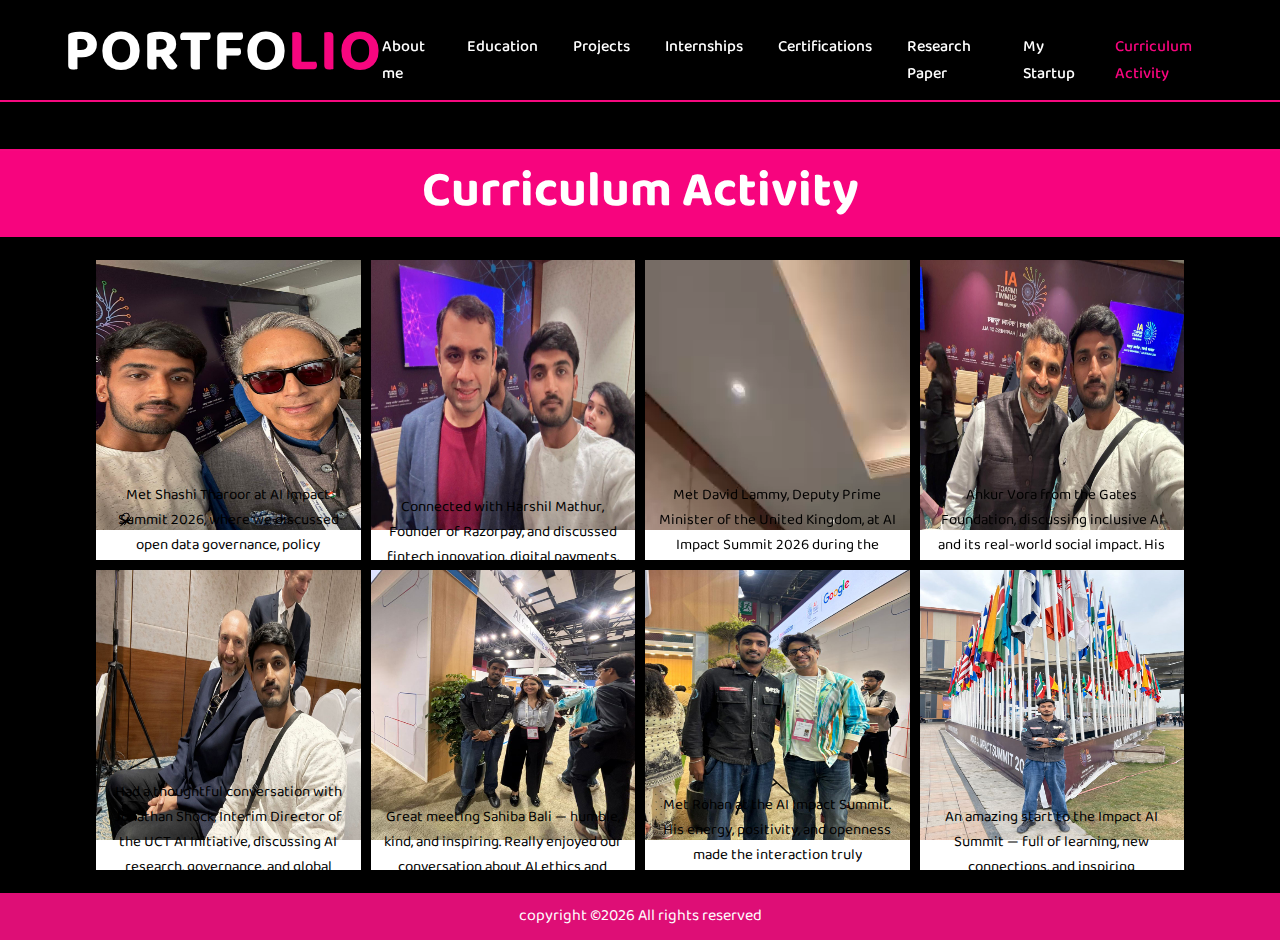
<file: Curriculum.html>
<!DOCTYPE html>
<html lang="en">

<head>
    <meta charset="UTF-8">
    <meta name="viewport" content="width=device-width, initial-scale=1.0">
    <title>Curriculum activity</title>

    <link href="https://fonts.googleapis.com/css2?family=Baloo+Bhaijaan+2:wght@400..800&display=swap" rel="stylesheet">
    <link rel="stylesheet" href="style.css">
</head>

<body>

    <!-- YOUR ORIGINAL HEADER (UNCHANGED) -->
    <header>
        <nav class="navbar" style=" padding: 10px 5%;">
            <nav>
                <h3 class="logo">PORTFO<span>LIO</span></h3>
            </nav>

            <ul class="links">
                <li><a href="index.html">About me</a></li>
                <li><a href="edu.html">Education</a></li>
                <li><a href="proj.html">Projects</a></li>
                <li><a href="intern.html">Internships</a></li>
                <li><a href="certificate.html">Certifications</a></li>
                <li><a href="research.html">Research Paper </a></li>
                <li><a href="startup.html">My Startup </a></li>
                <li><a href="#" class="active1">Curriculum Activity</a></li>
            </ul>
        </nav>

        <div class="headline">
            <marquee>Welcome to Curriculum Activity panel | PLAYED FOR VCA 4 YEAR | ALSO HAVING INTEREST IN OTHER Curriculum</marquee>
        </div>
    </header>

    <!-- Heading -->
    <div class="name">
        <h2>Curriculum Activity</h2>
    </div>

    <!-- SAME GRID NAME -->
    <div class="grid2">

        <div class="items">
            <img src="shashi.jpeg" alt="Shashi Tharoor">
            <p>Met Shashi Tharoor at AI Impact Summit 2026, where we discussed open data governance, policy frameworks, and the future of responsible AI in India.</p>
        </div>

        <div class="items">
            <img src="harshil.jpeg" alt="harshil">
            <p>Connected with Harshil Mathur, Founder of Razorpay, and discussed fintech innovation, digital payments, and the evolving startup ecosystem</p>
        </div>

        <!-- VIDEO (WILL ALIGN PROPERLY) -->
        <div class="items">
            <video controls>
                <source src="davidlammy.mp4" type="video/mp4">
            </video>
            <p>Met David Lammy, Deputy Prime Minister of the United Kingdom, at AI Impact Summit 2026 during the session on Inclusive AI. The discussion focused on linguistic diversity</p>
        </div>

        <div class="items">
            <img src="ankurvora.jpeg" alt="Ankur Vora">
            <p>Ankur Vora from the Gates Foundation, discussing inclusive AI and its real-world social impact. His humility and clarity made the discussion especially meaningful.</p>
        </div>

        <div class="items">
            <img src="jonathanshock.jpeg" alt="Jonathan Shock">
            <p>Had a thoughtful conversation with Jonathan Shock, Interim Director of the UCT AI Initiative, discussing AI research, governance, and global collaboration. An inspiring academic leader with a truly humble presence.</p>
        </div>

        <div class="items">
            <img src="sahibabali.jpeg" alt="Sahiba Bali">
            <p>Great meeting Sahiba Bali — humble, kind, and inspiring. Really enjoyed our conversation about AI ethics and inclusive innovation.</p>
        </div>

        <div class="items">
            <img src="rohan.jpeg" alt="Rohan">
            <p>Met Rohan at the AI Impact Summit. His energy, positivity, and openness made the interaction truly memorable. Always inspiring to connect with such amazing people.</p>
        </div>
        <div class="items">
            <img src="aisummit.jpeg" alt="aisummit">
            <p>An amazing start to the Impact AI Summit — full of learning, new connections, and inspiring discussions about the future of AI.
      </p>
        </div>

       


        
    </div>

    <footer>
        copyright &copy;2026 All rights reserved
    </footer>

</body>

</html>
</file>
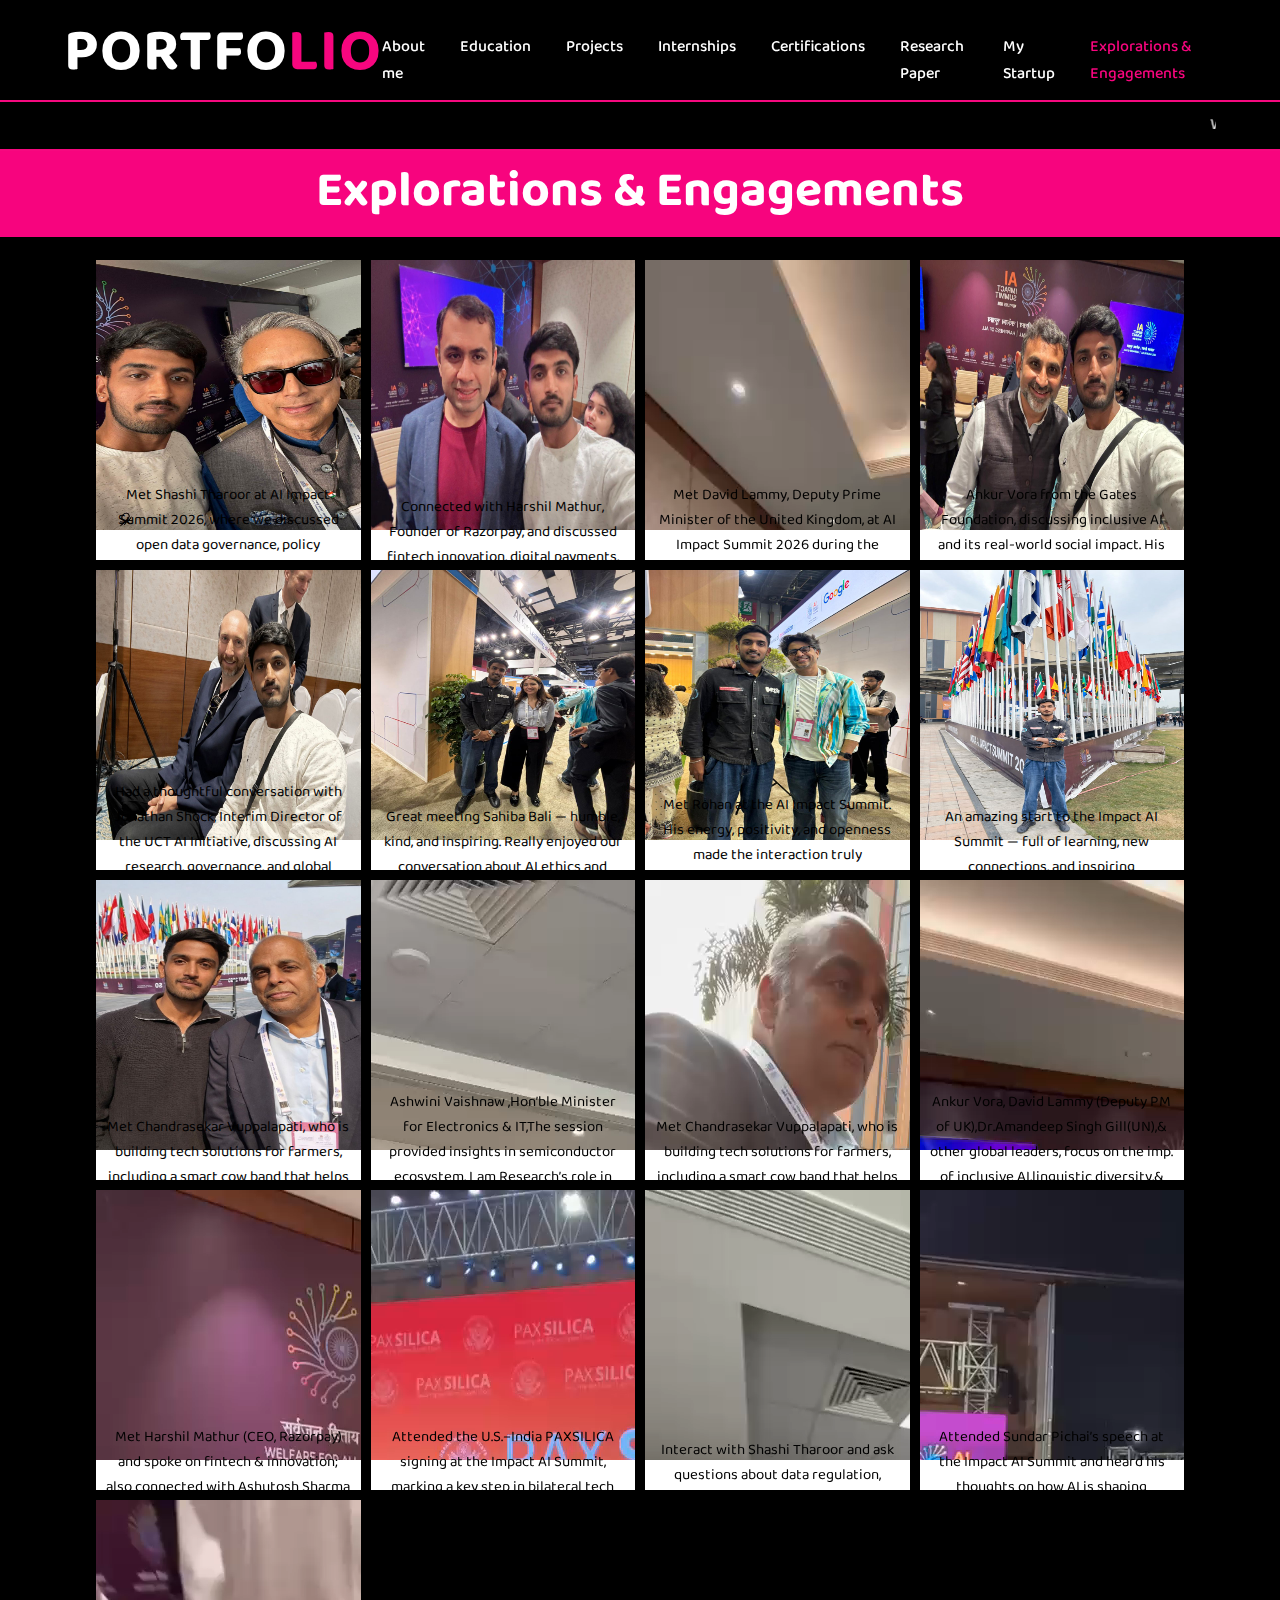
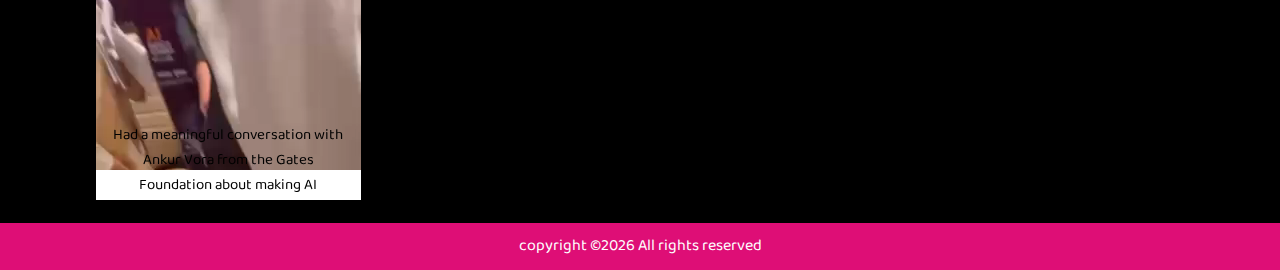
<file: Explorations & Engagements.html>
<!DOCTYPE html>
<html lang="en">

<head>
    <meta charset="UTF-8">
    <meta name="viewport" content="width=device-width, initial-scale=1.0">
    <title>Explorations & Engagements
    </title>

    <link href="https://fonts.googleapis.com/css2?family=Baloo+Bhaijaan+2:wght@400..800&display=swap" rel="stylesheet">
    <link rel="stylesheet" href="style.css">
</head>

<body>

    <!-- YOUR ORIGINAL HEADER (UNCHANGED) -->
    <header>
        <nav class="navbar" style=" padding: 10px 5%;">
            <nav>
                <h3 class="logo">PORTFO<span>LIO</span></h3>
            </nav>

            <ul class="links">
                <li><a href="index.html">About me</a></li>
                <li><a href="edu.html">Education</a></li>
                <li><a href="proj.html">Projects</a></li>
                <li><a href="intern.html">Internships</a></li>
                <li><a href="certificate.html">Certifications</a></li>
                <li><a href="research.html">Research Paper </a></li>
                <li><a href="startup.html">My Startup </a></li>
                <li><a href="#" class="active1">Explorations & Engagements</a></li>
            </ul>
        </nav>

        <div class="headline">
            <marquee>Welcome to Explorations & Engagements panel | PLAYED FOR VCA 4 YEAR | ALSO HAVING INTEREST IN OTHER Curriculum</marquee>
        </div>
    </header>

    <!-- Heading -->
    <div class="name">
        <h2>Explorations & Engagements</h2>
    </div>

    <!-- SAME GRID NAME -->
    <div class="grid2">

        <div class="items">
            <img src="shashi.jpeg" alt="Shashi Tharoor">
            <p>Met Shashi Tharoor at AI Impact Summit 2026, where we discussed open data governance, policy frameworks, and the future of responsible AI in India.</p>
        </div>

        <div class="items">
            <img src="harshil.jpeg" alt="harshil">
            <p>Connected with Harshil Mathur, Founder of Razorpay, and discussed fintech innovation, digital payments, and the evolving startup ecosystem</p>
        </div>

        <!-- VIDEO (WILL ALIGN PROPERLY) -->
        <div class="items">
            <video controls>
                <source src="davidlammy.mp4" type="video/mp4">
            </video>
            <p>Met David Lammy, Deputy Prime Minister of the United Kingdom, at AI Impact Summit 2026 during the session on Inclusive AI. The discussion focused on linguistic diversity</p>
        </div>

        <div class="items">
            <img src="ankurvora.jpeg" alt="Ankur Vora">
            <p>Ankur Vora from the Gates Foundation, discussing inclusive AI and its real-world social impact. His humility and clarity made the discussion especially meaningful.</p>
        </div>

        <div class="items">
            <img src="jonathanshock.jpeg" alt="Jonathan Shock">
            <p>Had a thoughtful conversation with Jonathan Shock, Interim Director of the UCT AI Initiative, discussing AI research, governance, and global collaboration. An inspiring academic leader with a truly humble presence.</p>
        </div>

        <div class="items">
            <img src="sahibabali.jpeg" alt="Sahiba Bali">
            <p>Great meeting Sahiba Bali — humble, kind, and inspiring. Really enjoyed our conversation about AI ethics and inclusive innovation.</p>
        </div>

        <div class="items">
            <img src="rohan.jpeg" alt="Rohan">
            <p>Met Rohan at the AI Impact Summit. His energy, positivity, and openness made the interaction truly memorable. Always inspiring to connect with such amazing people.</p>
        </div>
        <div class="items">
            <img src="aisummit.jpeg" alt="aisummit">
            <p>An amazing start to the Impact AI Summit — full of learning, new connections, and inspiring discussions about the future of AI.
      </p>
        </div>
        <div class="items">
            <img src="chandrashekhar.jpeg" alt="chandrashekhar">
            <p>Met Chandrasekar Vuppalapati, who is building tech solutions for farmers, including a smart cow band that helps monitor cattle health through data.
      </p>
        </div>
        <div class="items">
            <video controls>
                <source src="ashwinivaishnav.mp4" type="video/mp4">
            </video>
            <p>Ashwini Vaishnaw ,Hon’ble Minister for Electronics & IT,The session provided insights in semiconductor ecosystem, Lam Research’s role in enabling global chip manufacturing  India’s growing vision </p>
        </div>
        <div class="items">
            <video controls>
                <source src="demo chandrashekhar.mp4" type="video/mp4">
            </video>
            <p>Met Chandrasekar Vuppalapati, who is building tech solutions for farmers, including a smart cow band that helps monitor cattle health through data.</div>

        <div class="items">
            <video controls>
                <source src="discussdavid lammy.mp4" type="video/mp4">
            </video>
            <p>Ankur Vora, David Lammy (Deputy PM of UK),Dr.Amandeep Singh Gill(UN),& other global leaders, focus on the imp. of inclusive AI,linguistic diversity,& ensuring AI benefits every community.
     </div>
        <div class="items">
            <video controls>
                <source src="harshilvideo.mp4" type="video/mp4">
            </video>
            <p> Met Harshil Mathur (CEO, Razorpay) and spoke on fintech & innovation; also connected with Ashutosh Sharma and Terah Lyons. </div>     
        <div class="items">
            <video controls>
                <source src="paxsilica.mp4" type="video/mp4">
            </video>
            <p>Attended the U.S.–India PAXSILICA signing at the Impact AI Summit, marking a key step in bilateral tech collaboration.</div>
        <div class="items">
            <video controls>
                <source src="queshashitharoor.mp4" type="video/mp4">
            </video>
            <p>Interact with Shashi Tharoor and ask questions about data regulation, policy, and the future of AI in India.</div>
        <div class="items">
            <video controls>
                <source src="sunderpichai.mp4" type="video/mp4">
            </video>
            <p>Attended Sundar Pichai’s speech at the Impact AI Summit and heard his thoughts on how AI is shaping everyday life and global progress.</div>
        <div class="items">
            <video controls>
                <source src="talkankoor.mp4" type="video/mp4">
            </video>
            <p> Had a meaningful conversation with Ankur Vora from the Gates Foundation about making AI accessible and beneficial for everyone.</div>




    </div>

    <footer>
        copyright &copy;2026 All rights reserved
    </footer>

</body>

</html>
</file>
<file: style.css>
@import url('https://fonts.googleapis.com/css2?family=Protest+Riot&display=swap');


body{
    font-family: "Baloo Bhaijaan 2", sans-serif;
    font-weight: 300;
    font-style: normal;
    background-color: black;
}
* {
    margin: 0;
    padding: 0;
    box-sizing: border-box;
}

/* Entities */

    /* navbar */
    .header {
        position: absolute;
        width: 100%;
    }
    
    .navbar {
        display: flex;
        position: fixed;
        z-index: 101;
        left: 0px;
        top: 0px;
        align-items: center;
        width: 100%;
        height: 100px;
        margin: 0 auto;
        justify-content: space-between;
        background-color: #000;
    }

    .navbar .menu-btn {
        display: none;
        color: #fff;
        cursor: pointer;
        font-size: 1.5rem;
    }

    .navbar .links {
        display: flex;
        list-style: none;
        gap: 35px;
        padding-top: 22px;
    }

    .navbar .links .close-btn {
        color: #000;
        display: none;
        cursor: pointer;
        position: absolute;
        right: 20px;
        top: 20px;
        font-size: 1.5rem;
    }

    .navbar .links a {
        color: #fff;
        text-decoration: none;
        font-size: 1rem;
        font-weight: 500;
    }
    
    .navbar .links a:hover {
        color: rgb(247, 5, 126) !important;
        border: none !important;
    }

    .active1{
        color: rgb(247, 5, 126) !important;
    }
    /* marquee  */
    .headline{
        display: flex;
        margin-top: 100px;
        padding: 0px 5%;
        border-bottom: 2px solid rgb(246, 9, 127);
        border-top: 2px solid rgb(246, 9, 127);
        background-color: black;
        justify-content: center;
        text-align: center;
        align-items: center;
        
    }
    marquee{
        background-color: black;
        color: white;
        font-weight: bolder;
        padding: 10px 5%;
        margin-bottom: 0px;
    }
    /* name = portfolio */
    nav {
        display: flex;
        padding-top: 60px;
                
    }
    
    .logo {
        color: white;
        font-size: 60px;
        letter-spacing: 1px;
        cursor: pointer;
    }
    /* Heading */
    .name h2{
        background-color: rgb(247, 4, 126);
        display: flex;
        text-align: center;
        align-items: center;
        justify-content: center;
        font-size: 50px;
        color: white;
    }

    span {
        color: rgb(247, 6, 127);
    }
    h1 {
        color: white;
        margin: 20px 0px 20px;
        font-size: 60px;
    }
    h3 {
        color: white;
        font-size: 25px;
        margin-bottom: 50px;
    }
    h4 {
        color: rgba(252, 247, 252, 0.8);
        letter-spacing: 2px;
        font-size: 20px;
    }
    h5 {
        color: white;
        font-size: 23px;
        margin-bottom: 20px;
    }
    a:hover {
        background-color: transparent;
        /* border: 2px solid #f9004d; */
        cursor: pointer;
    }
    .cv:hover {
        background-color: transparent;
        border: 2px solid #f9004d;
        cursor: pointer;
    }
    @media (max-width: 1100px){
        .navbar :is(.menu-btn, .links .close-btn) {
            display: block;
            color: white;
            
        }

        .navbar {
            z-index: 101;
            padding: 10px 5% !important;
            justify-content: space-between;
            

        }

        .navbar .links {
            position: fixed;
            left: -100%;
            top: 0;
            width: 80%;
            display: block;
            padding-top: 60px;
            padding-left: 5% !important;
            height: 100vh;
            background: #000;
            transition: 0.2s ease;
        }

        .navbar .links.show-menu {
            left: 0;
            z-index: 101;
        }

        .navbar .links a {
            color: #e5e3e3;
            display: inline-flex;
            margin: 20px 0;
            font-size: 1.2rem;
           
        }
    }
    @media (max-width: 950px) {   
        h1 {
            color: white;
            margin: 5px !important;
            margin-left: 0px !important;
            font-size: 22px !important;
        }
        h3 {
            color: white;
            font-size: 20px !important;
        }
        h4 {
            color: rgba(252, 247, 252, 0.8);
            font-size: 12px !important;
        }
        h5 {
            color: white;
            font-size: 17px !important;
           
        }
        .name h2{
            background-color: rgb(247, 4, 126);
            display: flex;
            text-align: center;
            align-items: center;
            justify-content: center;
            font-size: 25px !important;
            color: white;
        }
    }


/* About Section */

    /* content & Education section */

    .container{
    display: flex;
    padding: 4%;
    background-color: black;
    justify-content: center;
    text-align: center;
    align-items: center; 
    }

    .container .col{
     padding: 15px 10px ;
     background-color: rgb(34, 33, 33);
     height: 300px;
     max-width: 340px;
     margin: 1%;
     margin-bottom: 2%;
     border-radius: 15px;

    }
    .container .col h5{
     font-size: 20px;
     line-height: 20px;
    }
    .container .col p{
     color: rgb(253, 250, 250);
     font-size: 17px;
     line-height: 20px;
    }
    .container1{
    
    }
    .content {
        position: relative;
        top: 20%;
        left: 5%;
        /* transform: translateY(-50%); */
    }
    .content a {
        background-color: #f9004d;
        color: white;
        text-decoration: none;
        border: 2px solid transparent;
        font-weight: bold;
        padding: 5px 10px;
        border-radius: 10px;
        transition: .4s;
    }
    .home{
        max-width: 60%;
    }
    .home p{
        color: white;
    }
    .person{
        font-size: 30px;
    }
    .cv{
        text-decoration: none;
        color: white;
        font-size: 15px;
        background-color: #f9007c;
        padding: 3px 10px;
        border-radius: 5px;
        text-align: center;
        cursor: pointer;
        justify-content: center;
        align-items: center;
    }
    @media (max-width: 950px){
    .container{
        display: flex;
        padding: 4%;
        background-color: black;
        justify-content: center;
        text-align: center;
        align-items: center;
        flex-direction: column; 
    }

    .container .col{
        padding: 15px 28px  !important;
        background-color: white;
        height: 280px !important;
        max-width: 300px !important;
        border-radius: 15px;
    }

    .container .col h5{
        font-size: 16px !important;
        line-height:17px !important;
    }

    .container .col p{
        color: black;
        font-size: 14px !important;
        line-height:17px !important;
    }
    
    .container .col{
        padding: 15px 28px  !important;
        background-color: white;
        height: 280px !important;
        max-width: 300px !important;
        border-radius: 15px;
    }

    .container .col h5{
        font-size: 16px !important;
        line-height:17px !important;
    }

    .container .col p{
        color: black;
        font-size: 14px !important;
        line-height:17px !important;
    }
    
    .socialmedia {
        display: flex;
    }
    .socialmedia a {
        width: 20px;
        height: 20px;
        display: flex;
        align-items: center;
        justify-content: center;
        background: #010101;
        border-radius: 5px;
        margin: 5px 5px !important;
        color: white;
        text-decoration: none;
        font-size: 10px !important;
    }
    .socialmedia a:hover {
        transform: scale(1.2);
        transition-duration: 0.1s;
    }
    }
    @media screen and (max-width:600px) {
        .home{
            max-width: 100%;
        }
        .person{
            font-size: 15px;
        }
        .image{
            width: 100px !important;
        }
        .text1{
            text-align: justify;
            font-size: 14px;
        }
        .cv{
            text-decoration: none;
            color: white;
            font-size: 10px !important;
            
            background-color: #f9007c;
            padding: 3px 10px;
            border-radius: 5px;
            text-align: center;
            cursor: pointer;
            justify-content: center;
            align-items: center;
        }
    }

    /* Skills */

    .skills{
        display: flex;
        color: white;
        justify-content: center;
        align-items: center;
        flex-direction: column;
    }
    .skills ul{
        display: flex;
        list-style: none;
        gap: 20px;
        
    }
    .skills ul li{
        /* border-bottom: 2px solid rgb(7, 247, 7); */
        color: rgb(7, 247, 7);
        margin-bottom: 10px;
    }
    /* .skills ul li:hover{
        color: yellow;
        cursor: pointer;
        border-bottom: 2px solid #f9007c;

    } */

    @media (max-width: 950px){
        .skills{
            display: flex;
            color: white;
            justify-content: center;
            align-items: center;
            flex-direction: column;
        }
        .skills ul{
            display: flex;
            list-style: none;
            width: 95%;
            overflow: scroll;
            margin: auto;
            padding-bottom: 10px;
            gap: 20px;
        }
        .skills ul li{
            color: rgb(9, 253, 9);
            display: flex;
        }
    }

    /* contact  */

    .contact {
        position: relative;
        width: 100% ;
        height: 200px ;
        background: #101010;
        display: flex;
        flex-direction: column;
        align-items: center;
        justify-content: center;
        color: white;
    }
    .contact h5 {
        color: white;
        margin-bottom: 0px ;
    }
    .contact .end {
        color: rgb(222, 14, 118);
        bottom: 15px;
        font-size: 15px ;
        display: flex;
        text-align: center;
    }
    .end ::target-text {
        color: white;
        cursor: pointer;
    }
    .socialmedia {
        display: flex;
    }
    .socialmedia a {
        width: 20px;
        height: 20px;
        display: flex;
        align-items: center;
        justify-content: center;
        background: #010101;
        border-radius: 5px;
        margin: 22px 15px;
        color: white;
        text-decoration: none;
        font-size: 30px ;
    }
    .socialmedia a:hover {
        transform: scale(1.2);
        transition-duration: 0.1s;
    }
    @media (max-width: 950px){
        .contact {
            position: relative;
            width: 100% !important;
            height: 120px !important;
            background: #101010;
            display: flex;
            flex-direction: column;
            align-items: center;
            justify-content: center;
            color: white;
        }
        
        .contact p {
            font-size: 10px !important;
            color: rgb(221, 212, 212);
            margin-bottom: 2px !important;
            font-weight: bold;
        }
           
        .contact .end {
            color: rgb(222, 14, 118);
            bottom: 15px;
            font-size: 7px !important;
            display: flex;
            text-align: center;
        }
        
        .end ::target-text {
            color: white;
            cursor: pointer;
        }
    }


/* Education Section  */
    
    /* .container {
        alredy in about section
    } */
    .col:hover {
        border: 2px solid #f9007c;
        transform: scale(1.02);
        transition-duration: 1s;
    }

/* Project Section  */

    /* grid = project, intern, certificate */
    .grid{
         width: 90%;
         margin: 30px auto 23px auto;
         display: grid;
         gap: 20px;
         grid-template-columns: 1fr 1fr 1fr;
    }

    .projgif{
        display: flex;
        width: 30%;
        margin: auto;
    }
    .item1{
        padding: 20px;
        height: 170px;
        display: flex;
        flex-direction: column;
        position: relative;     
        text-align: justify;
        line-height: 20px;
        font-weight: 700px;
        border-radius:5px;
        background-color: whitesmoke;
        overflow: hidden;
    }
    .proj-title{
        text-align: center;
        top: 10px;
        left: 25px;
        height: 25px;
        font-size: 16px;
    }
    .item1 p{
        position: absolute;
        top: 40px;
        left: 5px;
        display: flex;
        font-size: 14px;
        padding: 15px;
        flex-direction: column;
        line-height: 18px;
    }
    .item1 button{
        position: absolute;
        bottom: 0;
        left: 0;
        width: 100%;
        padding: 5px;
        border: none;
        border-radius: 5px;
        cursor: pointer;
    } 
    .item1:hover{
        transform: scale(1.05);
        transition: transform 1s linear;
        border: 2px solid #f9007c;
    }
    .item1 button a{
        text-decoration: none;
        color: #f9007c;
    }
    .item1 button a:hover{
        text-decoration: none;
        color: darkgreen;
        border: none;
        outline: none;
    }
    @media screen and (Max-width: 700px) {
        .grid{
            width: 90%;
            margin: 30px auto 23px auto;
            display: grid;
            gap: 20px;
            grid-template-columns: 1fr ;
        } 
        .projgif{
            display: flex;
            width: 100%;
            /* margin-bottom: 0px; */
            margin: auto;
        }
    }
    @media screen and (min-width: 701px)and (Max-width: 950px) {
        .grid{
            width: 90%;
            margin: 30px auto 23px auto;
            display: grid;
            gap: 20px;
            grid-template-columns: 1fr 1fr;
        }    
    }

/* Intern Section  & certificate section */

    /* content  */
    .item{
         padding: 20px;
         height: 130px;
         display: flex;
         position: relative;     
         text-align: center;
         font-weight: 700px;
         border-radius:5px;
         background-color: whitesmoke;
         overflow: hidden;   
    } 
    .item img{
        position: absolute;
        left: 5px;
        top: 5px;
        width: 90px;
        height: 90px;
        border-radius: 5px;
    }
    .item-title{
        position: absolute;
        top: 5px;
        margin-right: 5px;
        display: flex;
        left: 100px;
        line-height: 20px;
        height: 70px;
        font-size: 14px;
        flex-direction: column;
        text-align: left;
    }
    .item-title b:first-child{
        font-size: 15px;
    }
    .item button{
        position: absolute;
        bottom: 0;
        left: 0;
        width: 100%;
        padding: 5px;
        border: none;
        border-radius: 5px;
        cursor: pointer;
    } 
    .item:hover{
        transform: scale(1.05);
        transition: transform 1s linear;
        border: 2px solid #f9007c;
    }
    .item button a{
        text-decoration: none;
        color: #f9007c;
    }
     .item button a:hover{
        text-decoration: none;
        color: darkgreen;
        border: none;
        outline: none;
    
    }

/* Research Paper */

    /* content  */
    section a{
        text-decoration: none;
        background-color: #f9007c;
        color: white;
        margin: 5px;
        padding: 0px 5px;
        border-radius: 5px;
        line-height: 30px;
        cursor: pointer;
        font-size: 12px;
    }
    section .research img{
        width: 200px !important;
        border-radius: 15px 15px 15px 15px;
    }
    section a:hover{
        text-decoration: none;
        background-color: #d3056c;
        color: white;
        border: none;
    }
    .about {
        background-repeat: no-repeat;
        background-size: cover;
        width: 100%;
        padding: 20px 5%;
        background-color: black;
        overflow: hidden;
    }
    .about img {
        height: auto;
        width: 300px;
        border-radius: 15px 15px 15px 15px;
    }
    .image{
        border-radius: 50% !important;

    }
    .about-text {
        /* width: px; */
        padding: 0px 100px ;
        text-align: justify;
    }
    .main {
        width: 100%;
        max-width: 100%;
        margin: 0 auto;
        display: flex;
        align-items: center;
        justify-content: space-around;
    }
    .about-text h2 {
        color: white;
        font-size: 75px;
        text-align: center;
        text-transform: capitalize;
        margin-bottom: 10px;
    }
    .about-text h6 {
        color: white;
        text-align: center;
        font-size: 15px;
        margin-bottom: 25px;
    }
    .about-text p {
        color: #fcfc;
        letter-spacing: 1px;
        line-height: 28px;
        font-size: 18px;
        margin-bottom: 5px;
    }
    @media (max-width: 950px){
        .about-text p{
            font-size: 15px !important;
        }
        .main {

            display: flex;
            flex-direction: column;
            text-align: left !important;
            padding: 0px 15px !important;
        }
        .main img{
            width: 120px !important;
        }
        .main h2{
            font-size: 18px !important;
            padding-top: 5% !important;
        }
        .about-text {
            padding: 0px 5px !important ;
        }
    }

/* Sport Section  */

    /* content  */
    .grid2{
        display: grid;
        width: 95%;
        grid-template-columns: 1fr 1fr 1fr 1fr;
        margin: 23px auto 23px auto;
        /* gap: 0px; */
        background-color: black;
        padding: 0% 5%;
        gap: 10px;
    }
    .items{
        background-color: rgb(41, 40, 40);
        overflow: hidden;
        height: 300px;
        width: 100%;
        position: relative;
      
    }
    .items p{
           position: absolute;
           height: 10%;
           left: 0;
           bottom: 0;
           background-color: white;
           width: 100%;
           padding: 0px 10px;
           font-size: 15px;
           display: flex;
           text-align: center;
           justify-content: center;
           align-items: center;
    }
    .items img{ 
           width: 100%;
           height: 90%;
           background-position: center right;
    }
    .items img:hover{
       transform: scale(1.2);
       transition: transform 1s linear;
    }
    @media screen and (Max-width: 700px) {
        .grid2{
            display: grid;
            width: 100%;
            grid-template-columns:  1fr;
            margin: 23px auto 23px auto;
            gap: 10px;
           
           }
    }
    @media screen and (min-width: 500px)and (Max-width: 800px){
        
        .grid2{
            display: grid;
            width: 100%;
            grid-template-columns: 1fr  1fr;
            margin: 23px auto 23px auto;
            gap: 10px;
           
           }
    }
    @media screen and (min-width: 800px)and (Max-width: 1200px){
        .grid2{
        display: grid;
        width: 100%;
        grid-template-columns: 1fr  1fr 1fr;
        margin: 23px auto 23px auto;
        gap: 10px;
        
       }

    }
    @media screen and (Max-width: 700px){
        iframe{
            height: 150px !important;
        }
        .slideshow-container {
            width: 100% !important;
            position: relative;
            margin: auto;
          }
          .iitphoto{
              width: 100%;
              height: 200px !important;
          }
        
    }
/* Footer  */

    footer{
        display: flex;
        align-items: center;
        text-align: center;
        flex-direction: column;
        justify-content: center;
        background-color: rgb(222, 14, 118);
        padding: 10px;
        color: white;
    }
        
/* carousel */
* {box-sizing:border-box}

/* Slideshow container */
.slideshow-container {
  width: 60%;
  position: relative;
  margin: auto;
}
.iitphoto{
    width: 100%;
    height: 450px;
}

/* Hide the images by default */
.mySlides {
  display: none;
}

/* Next & previous buttons */
.prev, .next {
  cursor: pointer;
  position: absolute;
  top: 50%;
  width: auto;
  margin-top: -22px;
  padding: 16px;
  color: white;
  font-weight: bold;
  font-size: 18px;
  transition: 0.6s ease;
  border-radius: 0 3px 3px 0;
  user-select: none;
}

/* Position the "next button" to the right */
.next {
  right: 0;
  border-radius: 3px 0 0 3px;
}

/* On hover, add a black background color with a little bit see-through */
.prev:hover, .next:hover {
  background-color: rgba(0,0,0,0.8);
}

/* Caption text */
.text {
  color: #6f0f0f;
  font-weight: bold;
  background-color: beige;
  font-size: 15px;
  padding: 8px 12px;
  position: absolute;
  bottom: 0px;
  width: 100%;
  text-align: center;
}

/* Number text (1/3 etc) */
.numbertext {
  color: #f2f2f2;
  font-size: 12px;
  padding: 8px 12px;
  position: absolute;
  top: 0;
}

/* The dots/bullets/indicators */
.dot {
  cursor: pointer;
  height: 15px;
  width: 15px;
  margin: 0 2px;
  background-color: #6f0f0f;
  border-radius: 50%;
  display: inline-block;
  transition: background-color 0.6s ease;
}

.active, .dot:hover {
  background-color: #f8eeee;
}

/* Fading animation */
.fade {
  animation-name: fade;
  animation-duration: 1.5s;
}

@keyframes fade {
  from {opacity: .4}
  to {opacity: 1}
}
.pra1{
    color: white;

}
</file>
